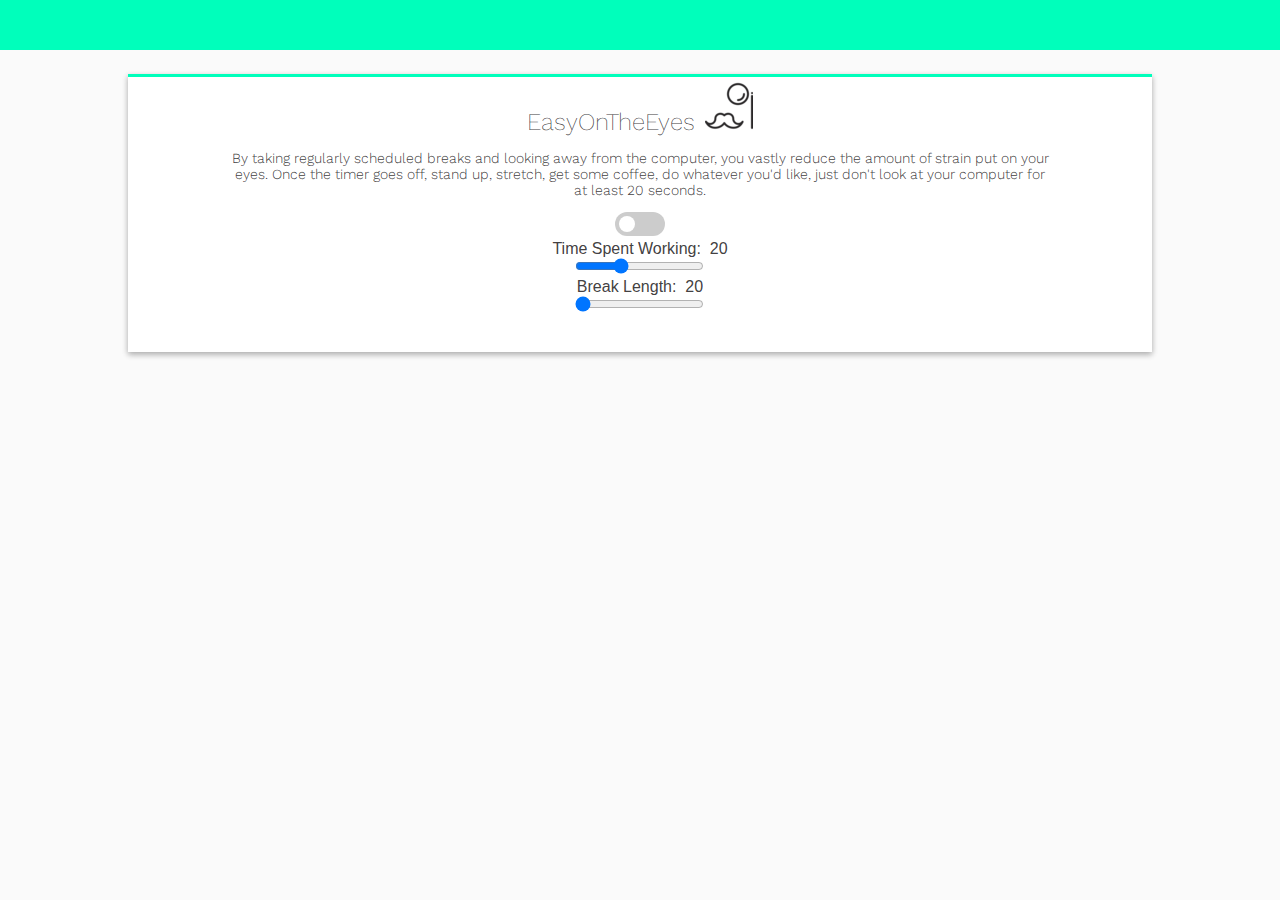
<file: panel.html>
<!DOCTYPE html>
<html>
  <head>
    <meta charset="utf-8">
    <link rel="stylesheet" href="panel.css"/> 
    <link href="https://fonts.googleapis.com/css?family=Work+Sans:200,300,700" rel="stylesheet">
  </head>
  
  <body>
    
    <div id="container">
      <div id="banner"></div>
      
      <div id="main-content">
        
        <div id="floating-panel">
          
          <div id="intro">
            <p id="title">EasyOnTheEyes</p>
            <img src="icons/monocle-48.png" id="icon">
            <p id="description">
              By taking regularly scheduled breaks and looking away from the computer, you vastly reduce the amount of strain put on your eyes. Once the timer goes off, stand up, stretch, get some coffee, do whatever you'd like, just don't look at your computer for at least 20 seconds.
            </p>
            
            <!-- Toggle Switch for turning off/on countdown
            ------------------------------------------- -->
            <label class="switch">
              <input type="checkbox" id="toggleswitch">
              <div class="slider round"></div>
            </label>
            
            <!-- Duration Slider for adjusting time spent working
            ------------------------------------------- -->
            <div id="workLength">
              <div>
                <p>Time Spent Working:&nbsp;</p>
                <label id="label" for="slider">20</label>
              </div>
              <input id="slider" type="range" min="10" max="40" value="20" step="5" />
            </div>
            
            <div id="breakLength">
              <div>
                <p>Break Length:&nbsp;</p>
                <label id="breakLabel" for="breakSlider">20</label>
              </div>
              <input id="breakSlider" type="range" min="20" max="60" value="20" step="10" />
            </div>
            
            
            
          </div>
          
        </div>
        
      </div>
    </div>
    
    <script src="easyOnTheEyes.js"></script>
  </body>
</html>
</file>
<file: panel.css>
html,
body {
  margin: 0 auto;
  height: 100%;
  background-color: #FAFAFA;
}


#banner {
  height: 50px;
  background-color: #00FFBB;
  
  background-image:
    -moz-linear-gradient(
      left,
      #05AAA3,
      #90EC8D
    );
  background-image:
    linear-gradient(
      right,
      #05AAA3,
      #90EC8D
    );
}

#main-content {
  height: 325px;
  display: flex;
  align-items: center;
}

#floating-panel {  
  background-color: #FFFFFF;
  margin: 0 auto;
  height: 275px;
  width: 80%;
  box-shadow: 0 3px 6px rgba(0,0,0,0.15), 0 2px 6px rgba(0,0,0,0.20);
  border-top: medium solid #00FFBB;
  text-align: center;
}

#intro {
  text-align: center;
  margin: 0 auto;
  width: 80%;
  color: rgba(42, 40, 41, .90);
  font-family: sans-serif;
}

#intro #title {
  font-family: 'Work Sans', sans-serif;
  font-weight: 200;
  font-size: 24px;
  display: inline-block;
}

#intro #icon {
  margin-left: 5px;
  margin-top: 5px;
}

#intro #description {
  font-family: 'Work Sans', sans-serif;
  font-weight: 300;
  font-size: 14px;
  margin-top: -10px;
}

#startBtn {
  margin-top: 15px;
  background-color: transparent;
  background-image:
    -moz-linear-gradient(
      left,
      #05AAA3,
      #90EC8D
    );
  border-style: none;
  width: 30%;
  height: 50px;
  
  color: #FFFFFF;
  text-transform: uppercase;
  font-family: 'Work Sans', sans-serif;
  font-size: 14px;
  font-weight: 700;
  cursor: pointer;
}


/* On/Off Toggle Switch
---------------------------------------------  */
.switch {
  position: relative;
  display: inline-block;
  width: 50px;
  height: 24px;
}

.switch input {display:none;}

.slider {
  position: absolute;
  cursor: pointer;
  top: 0;
  left: 0;
  right: 0;
  bottom: 0;
  background-color: #ccc;
  -webkit-transition: 0.2s;
  transition: 0.2s;
}

.slider:before {
  position: absolute;
  content: "";
  height: 16px;
  width: 16px;
  left: 4px;
  bottom: 4px;
  background-color: white;
  -webkit-transition: 0.2s;
  transition: 0.2s;
}

input:checked + .slider {
  background-color: #00FFBB;
}

input:focus + .slider {
  box-shadow: 0 0 1px #2196F3;
}

input:checked + .slider:before {
  -webkit-transform: translateX(26px);
  -ms-transform: translateX(26px);
  transform: translateX(26px);
}

/* Rounded sliders */
.slider.round {
  border-radius: 34px;
}

.slider.round:before {
  border-radius: 50%;
}


/* Time Spent Working Slider
---------------------------------------------  */
div#workLength {
  margin: 0 auto;
  width: 40%;
}

div#workLength>div * {
  display: inline;
}

div#workLength input {
  margin: 0 auto;
}


div#breakLength {
  margin: 0 auto;
  width: 40%;
}

div#breakLength>div * {
  display: inline;
}

div#breakLength input {
  margin: 0 auto;
}
</file>
